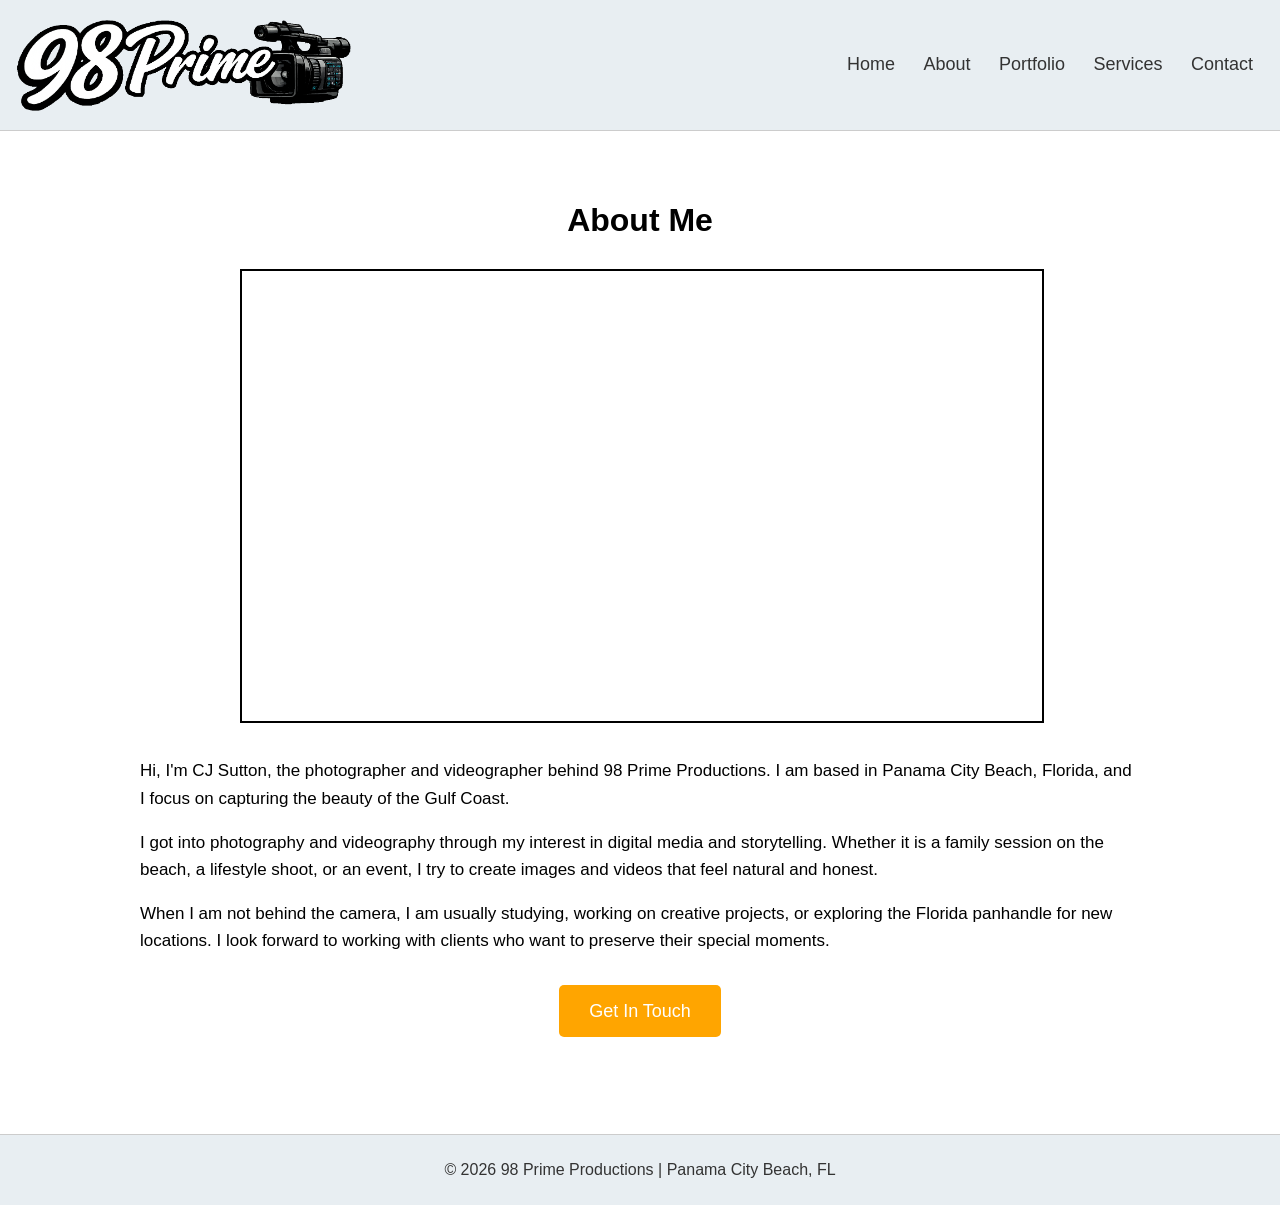
<file: about.html>
<!DOCTYPE html>
<html lang="en">
<head>
    <meta charset="UTF-8">
    <title>About - 98 Prime Productions</title>
    <link rel="stylesheet" href="styles.css">
</head>
<body>

    <header>
        <img src="images/98p_banner.png" alt="98 Prime Productions" class="logo">
        <nav>
            <a href="index.html">Home</a>
            <a href="about.html">About</a>
            <a href="portfolio.html">Portfolio</a>
            <a href="services.html">Services</a>
            <a href="contact.html">Contact</a>
        </nav>
    </header>

    <div class="page-content">
        <h1>About Me</h1>

        <div class="video-box">
            <iframe src="https://drive.google.com/file/d/19h5IVpvJA43YdnTgXM2I76v4HWv4-bxM/preview?autoplay=1" width="100%" height="450" allow="autoplay" allowfullscreen></iframe>
        </div>

        <p>Hi, I'm CJ Sutton, the photographer and videographer behind 98 Prime Productions. I am based in Panama City Beach, Florida, and I focus on capturing the beauty of the Gulf Coast.</p>

        <p>I got into photography and videography through my interest in digital media and storytelling. Whether it is a family session on the beach, a lifestyle shoot, or an event, I try to create images and videos that feel natural and honest.</p>

        <p>When I am not behind the camera, I am usually studying, working on creative projects, or exploring the Florida panhandle for new locations. I look forward to working with clients who want to preserve their special moments.</p>

        <div style="clear: both;"></div>

        <p style="text-align: center; margin-top: 30px;">
            <a href="contact.html" class="btn">Get In Touch</a>
        </p>
    </div>

    <footer>
        <p>© 2026 98 Prime Productions | Panama City Beach, FL</p>
    </footer>

</body>
</html>
</file>
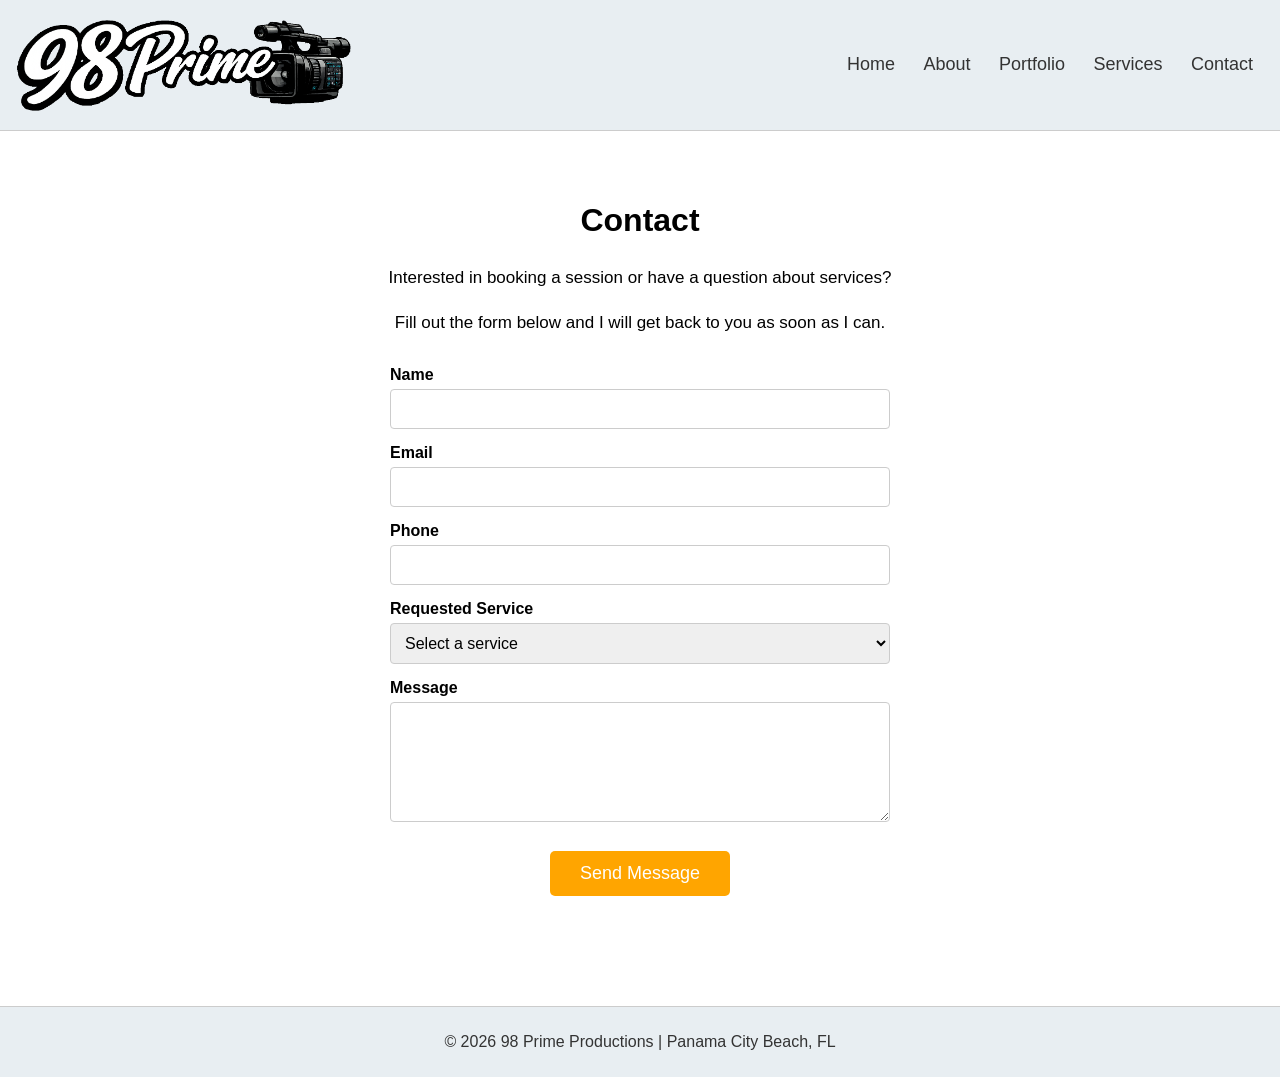
<file: contact.html>
<!DOCTYPE html>
<html lang="en">
<head>
    <meta charset="UTF-8">
    <title>Contact - 98 Prime Productions</title>
    <link rel="stylesheet" href="styles.css">
</head>
<body>

    <header>
        <img src="images/98p_banner.png" alt="98 Prime Productions" class="logo">
        <nav>
            <a href="index.html">Home</a>
            <a href="about.html">About</a>
            <a href="portfolio.html">Portfolio</a>
            <a href="services.html">Services</a>
            <a href="contact.html">Contact</a>
        </nav>
    </header>

    <div class="page-content">
        <h1>Contact</h1>

        <p style="text-align: center;">
            Interested in booking a session or have a question about services?
        </p>
        <p style="text-align: center;">
            Fill out the form below and I will get back to you as soon as I can.
        </p>

        <form class="contact-form" action="mailto:contact@98prime.pro" method="post" enctype="text/plain">
            <label for="name">Name</label>
            <input type="text" id="name" name="name" required>

            <label for="email">Email</label>
            <input type="email" id="email" name="email" required>

            <label for="phone">Phone</label>
            <input type="tel" id="phone" name="phone">

            <label for="service">Requested Service</label>
            <select id="service" name="service">
                <option value="">Select a service</option>
                <option value="beach">Beach / Portrait Session</option>
                <option value="family">Family Session</option>
                <option value="event">Event Coverage</option>
                <option value="video">Video Project</option>
                <option value="other">Other / Custom</option>
            </select>

            <label for="message">Message</label>
            <textarea id="message" name="message" required></textarea>

            <button type="submit">Send Message</button>
        </form>
    </div>

    <footer>
        <p>© 2026 98 Prime Productions | Panama City Beach, FL</p>
    </footer>

</body>
</html>
</file>
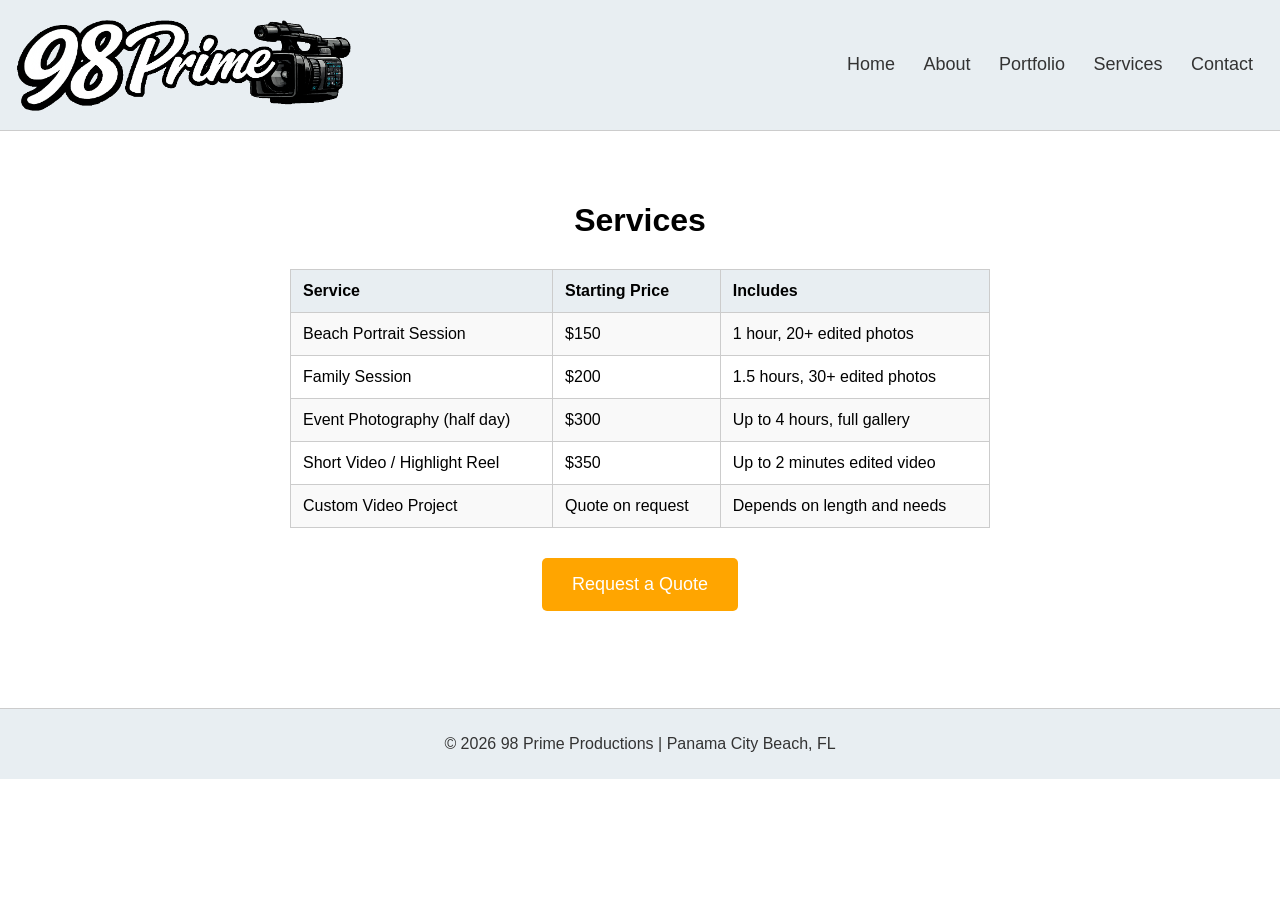
<file: services.html>
<!DOCTYPE html>
<html lang="en">
<head>
    <meta charset="UTF-8">
    <title>Services - 98 Prime Productions</title>
    <link rel="stylesheet" href="styles.css">
</head>
<body>

    <header>
        <img src="images/98p_banner.png" alt="98 Prime Productions" class="logo">
        <nav>
            <a href="index.html">Home</a>
            <a href="about.html">About</a>
            <a href="portfolio.html">Portfolio</a>
            <a href="services.html">Services</a>
            <a href="contact.html">Contact</a>
        </nav>
    </header>

    <div class="page-content">
        <h1>Services</h1>

        <table class="pricing-table">
            <tr>
                <th>Service</th>
                <th>Starting Price</th>
                <th>Includes</th>
            </tr>
            <tr>
                <td>Beach Portrait Session</td>
                <td>$150</td>
                <td>1 hour, 20+ edited photos</td>
            </tr>
            <tr>
                <td>Family Session</td>
                <td>$200</td>
                <td>1.5 hours, 30+ edited photos</td>
            </tr>
            <tr>
                <td>Event Photography (half day)</td>
                <td>$300</td>
                <td>Up to 4 hours, full gallery</td>
            </tr>
            <tr>
                <td>Short Video / Highlight Reel</td>
                <td>$350</td>
                <td>Up to 2 minutes edited video</td>
            </tr>
            <tr>
                <td>Custom Video Project</td>
                <td>Quote on request</td>
                <td>Depends on length and needs</td>
            </tr>
        </table>

        <p style="text-align: center; margin-top: 30px;">
            <a href="contact.html" class="btn">Request a Quote</a>
        </p>
    </div>

    <footer>
        <p>© 2026 98 Prime Productions | Panama City Beach, FL</p>
    </footer>

</body>
</html>
</file>
<file: styles.css>
body {
    margin: 0;
    font-family: Arial, sans-serif;
    text-align: center;
    background-color: white;
}
a, button, img, .btn, .work-item, input, select, textarea {
    outline: none !important;
    box-shadow: none !important;
}
a:hover, button:hover, .btn:hover {
    outline: none !important;
}
header {
    background-color: #e8eef2;
    padding: 15px;
    display: flex;
    align-items: center;
    justify-content: space-between;
    flex-wrap: wrap;
    margin-bottom: 30px;
    border-bottom: 1px solid #ccc;
}
.logo {
    width: auto;
    max-height: 100px;
}
nav a {
    color: #333;
    margin: 0 12px;
    text-decoration: none;
    font-size: 18px;
}
nav a:hover {
    color: orange;
}
.hero {
    position: relative;
    padding: 25px;
    max-width: 1200px;
    margin: 0 auto 30px auto;
}
.hero-image {
    width: 100%;
    height: auto;
    display: block;
    border: 2px solid #000;
}
.hero-text {
    position: absolute;
    top: 50%;
    left: 50%;
    transform: translate(-50%, -50%);
    color: white;
    text-shadow: 2px 2px 8px rgba(0,0,0,0.7);
    width: 90%;
    text-align: center;
}
.hero-text h1 {
    font-size: 45px;
    margin: 0 0 20px 0;
}
.btn {
    display: inline-block;
    padding: 12px 30px;
    background-color: orange;
    color: white;
    text-decoration: none;
    font-size: 18px;
    border-radius: 5px;
    transition: transform 0.3s ease;
}
.btn:hover {
    transform: scale(1.05);
}
.featured {
    padding: 30px 20px;
    margin-bottom: 30px;
}
.work-grid {
    display: flex;
    justify-content: center;
    gap: 20px;
    flex-wrap: wrap;
}
.work-item {
    width: 280px;
    padding: 10px;
    text-align: center;
}
.work-item img {
    width: 100%;
    height: 200px;
    object-fit: cover;
    object-position: top;
    display: block;
    margin-bottom: 10px;
    border: 2px solid #000;
    transition: transform 0.3s ease;
}
.work-item img:hover {
    transform: scale(1.03);
}
.work-item p {
    margin: 5px 0;
    font-weight: bold;
    text-align: center;
}
.about {
    padding: 30px 20px;
    max-width: 700px;
    margin: 0 auto 40px auto;
}
.page-content {
    max-width: 1000px;
    margin: 0 auto 40px auto;
    padding: 20px;
    text-align: left;
}
.page-content h1 {
    text-align: center;
    margin-bottom: 25px;
}
.page-content h2 {
    text-align: center;
    margin-top: 30px;
}
.page-content p {
    line-height: 1.6;
    font-size: 17px;
}
.gallery-filters {
    text-align: center;
    margin-bottom: 25px;
    font-size: 18px;
}
.gallery-filters a {
    color: #333;
    margin: 0 10px;
    text-decoration: none;
}
.gallery-filters a:hover {
    color: orange;
}
.pricing-table {
    width: 90%;
    max-width: 700px;
    margin: 30px auto;
    border-collapse: collapse;
}
.pricing-table th,
.pricing-table td {
    border: 1px solid #ccc;
    padding: 12px;
    text-align: left;
}
.pricing-table th {
    background-color: #e8eef2;
}
.pricing-table tr:nth-child(even) {
    background-color: #f9f9f9;
}
.contact-form {
    max-width: 500px;
    margin: 30px auto;
    text-align: left;
}
.contact-form label {
    display: block;
    margin-top: 15px;
    margin-bottom: 5px;
    font-weight: bold;
}
.contact-form input,
.contact-form select,
.contact-form textarea {
    width: 100%;
    padding: 10px;
    font-size: 16px;
    border: 1px solid #ccc;
    border-radius: 4px;
    box-sizing: border-box;
}
.contact-form textarea {
    height: 120px;
    resize: vertical;
}
.contact-form button {
    display: block;
    margin: 25px auto 0 auto;
    padding: 12px 30px;
    background-color: orange;
    color: white;
    border: none;
    border-radius: 5px;
    font-size: 18px;
    cursor: pointer;
    transition: transform 0.3s ease;
}
.contact-form button:hover {
    transform: scale(1.05);
}
.video-box {
    max-width: 800px;
    margin: 30px auto;
}
.video-box iframe,
.video-box video {
    width: 100%;
    max-width: 800px;
    height: 450px;
    border: 2px solid #000;
}
.headshot {
    width: 280px;
    height: auto;
    border: 2px solid #000;
    float: left;
    margin: 0 25px 15px 0;
}
footer {
    background-color: #e8eef2;
    color: #333;
    padding: 10px;
    margin-top: 60px;
    border-top: 1px solid #ccc;
    font-size: 16px;
    text-align: center;
}
</file>
